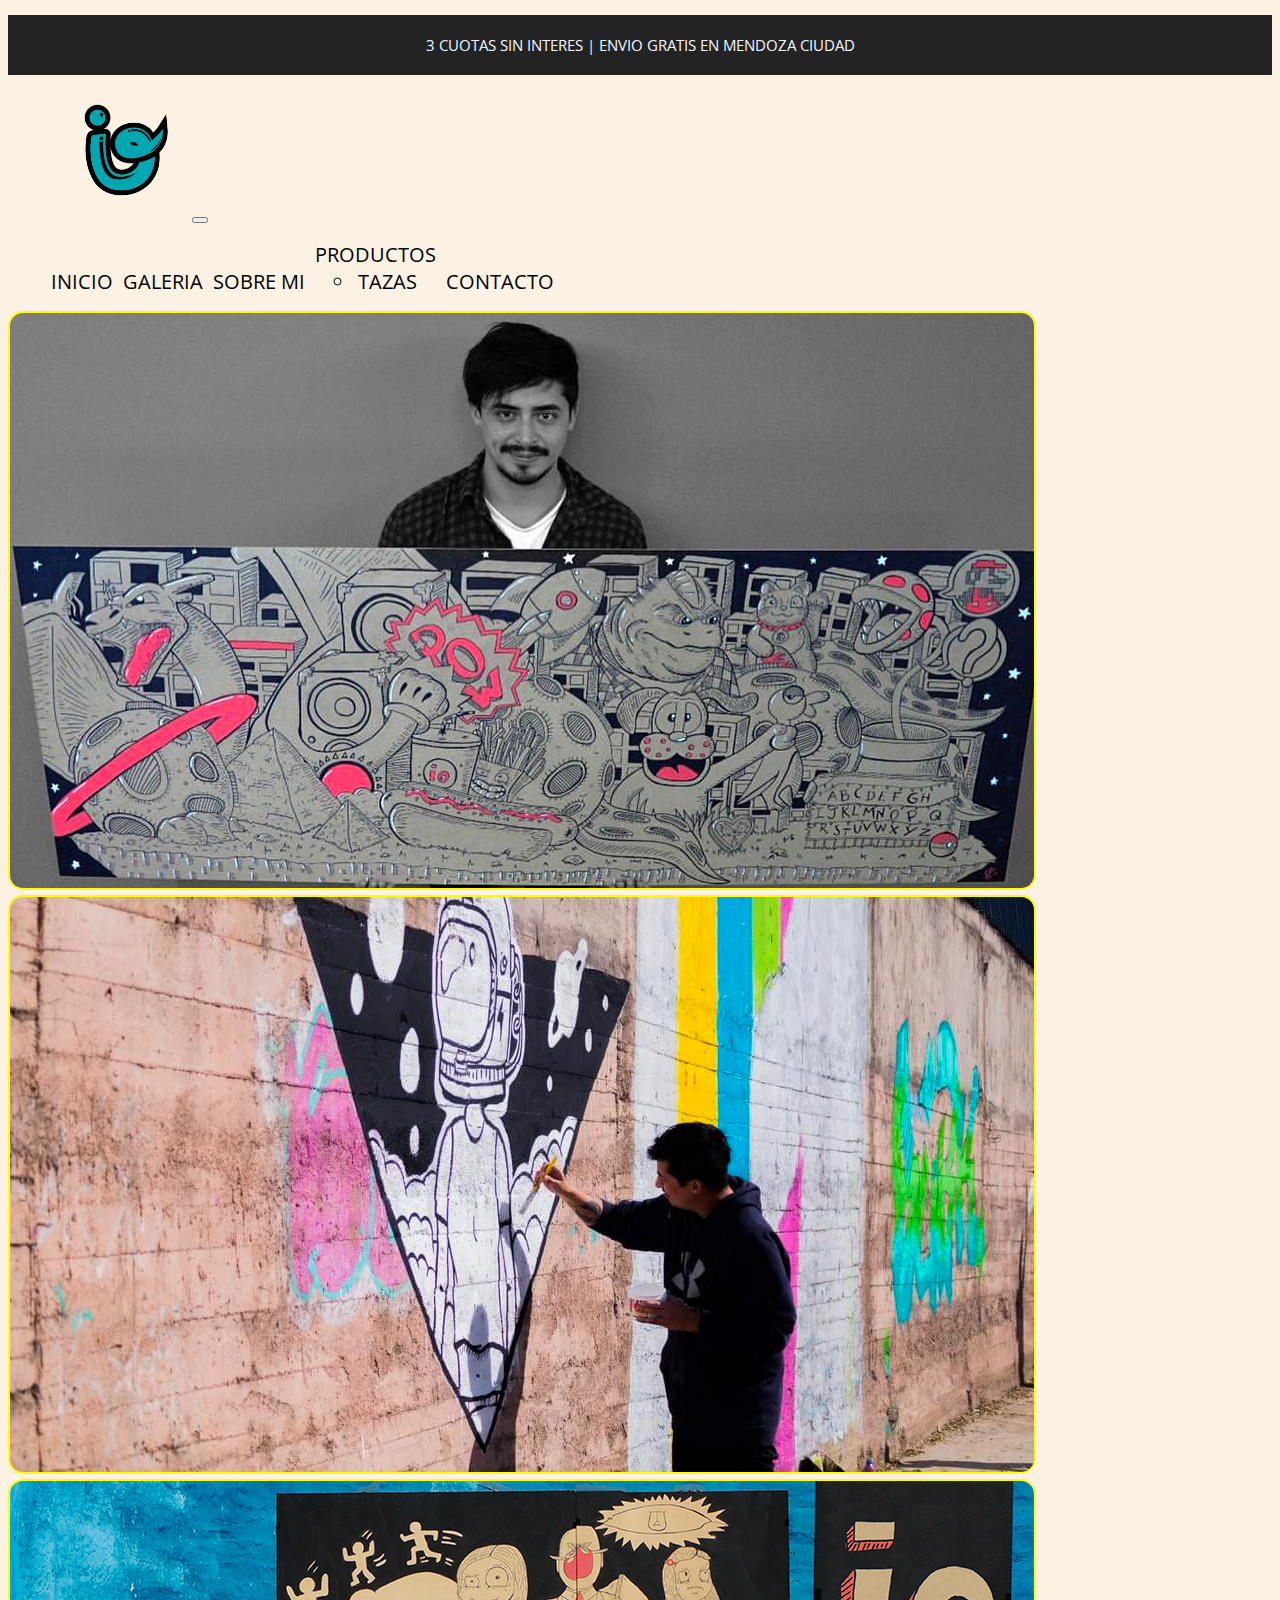
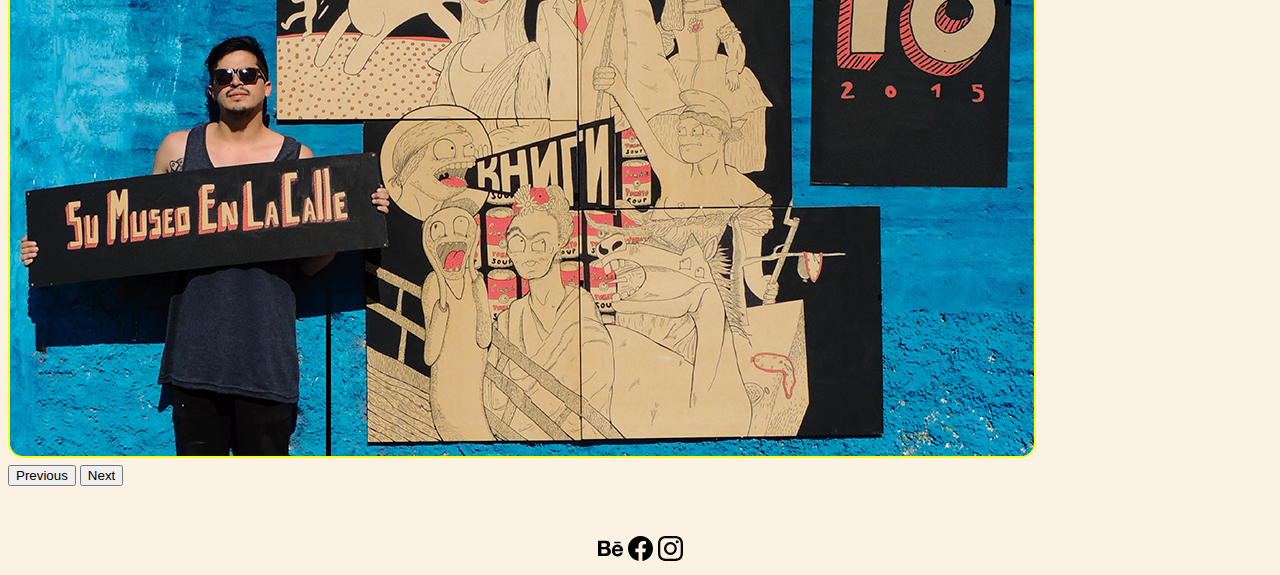
<file: index.html>
<!DOCTYPE html>
<html lang="es">

<head>
    <meta charset="UTF-8">
    <meta name="viewport" content="width=device-width, initial-scale=1.0">
    <title>Luis Arzabe | ioArt</title>

    <!-- BS CSS -->
    <link href="https://cdn.jsdelivr.net/npm/bootstrap@5.3.1/dist/css/bootstrap.min.css" rel="stylesheet"
        integrity="sha384-4bw+/aepP/YC94hEpVNVgiZdgIC5+VKNBQNGCHeKRQN+PtmoHDEXuppvnDJzQIu9" crossorigin="anonymous">

    <!-- css -->
    <link rel="stylesheet" href="css/estilo.css">
    <link href="https://fonts.googleapis.com/css2?family=Open+Sans&family=Roboto:wght@100&display=swap"
        rel="stylesheet">
</head>

<body class="container-fluid mibody">

    <div class="banner container-fluid">
        <p class="textobanner"> 3 cuotas sin interes | envio gratis en mendoza ciudad </p>
    </div>

    <header class="navbar navbar-expand-lg mifondo container-fluid">

        <a class="navbar-brand " href="index.html">
            <img class="milogo" src="img/logo-io.png" alt="logotipo Luis Arzabe">
        </a>

        <!-- menu burger -->

        <button class="navbar-toggler mx-auto" type="button" data-bs-toggle="collapse"
            data-bs-target="#navbarSupportedContent" aria-controls="navbarSupportedContent" aria-expanded="false"
            aria-label="Toggle navigation">
            <span class="navbar-toggler-icon"></span>
        </button>

        <nav class="collapse navbar-collapse ms-auto" id="navbarSupportedContent">
            <ul class="navbar-nav ms-auto mb-2 mb-lg-0">
                <li class="nav-item itemlista">
                    <a class="nav-link" href="index.html">Inicio</a>
                </li>
                <li class="nav-item itemlista">
                    <a class="nav-link" href="html/galeria.html">Galeria</a>
                </li>
                <li class="nav-item itemlista">
                    <a class="nav-link" href="html/sobremi.html">Sobre Mi</a>
                </li>
                <li class="nav-item itemlista dropdown">
                    <a class="nav-link dropdown-toggle" href="html/productos.html" role="button" data-bs-toggle="dropdown"
                        aria-expanded="false">Productos</a>
                    <ul class="dropdown-menu">
                        <li><a class="dropdown-item itemlista mifondo" href="html/productos.html">Tazas</a></li>
                    </ul>
                </li>
                <li class="nav-item itemlista">
                    <a class="nav-link" href="html/contacto.html">Contacto</a>
                </li>
            </ul>
        </nav>

    </header>


    <div id="carouselExample" class="carousel slide container-fluid">
        <div class="carousel-inner">
            <div class="carousel-item active">
                <img src="img/slide1.png" class="d-block w-90 mx-auto img-fluid fotoppal"
                    alt="Foto de Luis con un cuadro">
            </div>
            <div class="carousel-item">
                <img src="img/slide2.png" class="d-block w-90 mx-auto img-fluid fotoppal"
                    alt="Foto de Luis pintando un mural">
            </div>
            <div class="carousel-item">
                <img src="img/slide3.png" class="d-block w-90 fotoppal mx-auto img-fluid"
                    alt="Foto luis en galeria callejera">
            </div>
        </div>

        <button class="carousel-control-prev" type="button" data-bs-target="#carouselExample" data-bs-slide="prev">
            <span class="carousel-control-prev-icon" aria-hidden="true"></span>
            <span class="visually-hidden">Previous</span>
        </button>
        <button class="carousel-control-next" type="button" data-bs-target="#carouselExample" data-bs-slide="next">
            <span class="carousel-control-next-icon" aria-hidden="true"></span>
            <span class="visually-hidden">Next</span>
        </button>
    </div>

    <footer>
        <div class="pie container-fluid">
            <a
                href="https://www.behance.net/io_luis_arzabe/?fbclid=PAAabXG5lBUyB85n5jQpWvxSo9eHrebAkjraEjE51rVV4_zbUDzNpOABOMSJc"><svg
                    xmlns="http://www.w3.org/2000/svg" width="25" height="25" fill="currentColor" class="bi bi-behance"
                    viewBox="0 0 16 16">
                    <path
                        d="M4.654 3c.461 0 .887.035 1.278.14.39.07.711.216.996.391.286.176.497.426.641.747.14.32.216.711.216 1.137 0 .496-.106.922-.356 1.242-.215.32-.566.606-.997.817.606.176 1.067.496 1.348.922.281.426.461.957.461 1.563 0 .496-.105.922-.285 1.278a2.317 2.317 0 0 1-.782.887c-.32.215-.711.39-1.137.496a5.329 5.329 0 0 1-1.278.176L0 12.803V3h4.654zm-.285 3.978c.39 0 .71-.105.957-.285.246-.18.355-.497.355-.887 0-.216-.035-.426-.105-.567a.981.981 0 0 0-.32-.355 1.84 1.84 0 0 0-.461-.176c-.176-.035-.356-.035-.567-.035H2.17v2.31c0-.005 2.2-.005 2.2-.005zm.105 4.193c.215 0 .426-.035.606-.07.176-.035.356-.106.496-.216s.25-.215.356-.39c.07-.176.14-.391.14-.641 0-.496-.14-.852-.426-1.102-.285-.215-.676-.32-1.137-.32H2.17v2.734h2.305v.005zm6.858-.035c.286.285.711.426 1.278.426.39 0 .746-.106 1.032-.286.285-.215.46-.426.53-.64h1.74c-.286.851-.712 1.457-1.278 1.848-.566.355-1.243.566-2.06.566a4.135 4.135 0 0 1-1.527-.285 2.827 2.827 0 0 1-1.137-.782 2.851 2.851 0 0 1-.712-1.172c-.175-.461-.25-.957-.25-1.528 0-.531.07-1.032.25-1.493.18-.46.426-.852.747-1.207.32-.32.711-.606 1.137-.782a4.018 4.018 0 0 1 1.493-.285c.606 0 1.137.105 1.598.355.46.25.817.532 1.102.958.285.39.496.851.641 1.348.07.496.105.996.07 1.563h-5.15c0 .58.21 1.11.496 1.396zm2.24-3.732c-.25-.25-.642-.391-1.103-.391-.32 0-.566.07-.781.176-.215.105-.356.25-.496.39a.957.957 0 0 0-.25.497c-.036.175-.07.32-.07.46h3.196c-.07-.526-.25-.882-.497-1.132zm-3.127-3.728h3.978v.957h-3.978v-.957z" />
                </svg></a>
            <a href="https://www.facebook.com/luis.arzabe.ilustracion?mibextid=ZbWKwL"><svg
                    xmlns="http://www.w3.org/2000/svg" width="25" height="25" fill="currentColor" class="bi bi-facebook"
                    viewBox="0 0 16 16">
                    <path
                        d="M16 8.049c0-4.446-3.582-8.05-8-8.05C3.58 0-.002 3.603-.002 8.05c0 4.017 2.926 7.347 6.75 7.951v-5.625h-2.03V8.05H6.75V6.275c0-2.017 1.195-3.131 3.022-3.131.876 0 1.791.157 1.791.157v1.98h-1.009c-.993 0-1.303.621-1.303 1.258v1.51h2.218l-.354 2.326H9.25V16c3.824-.604 6.75-3.934 6.75-7.951z" />
                </svg></a>
            <a href="https://instagram.com/luis_arzabe?igshid=MzRlODBiNWFlZA=="><svg xmlns="http://www.w3.org/2000/svg"
                    width="25" height="25" fill="currentColor" class="bi bi-instagram" viewBox="0 0 16 16">
                    <path
                        d="M8 0C5.829 0 5.556.01 4.703.048 3.85.088 3.269.222 2.76.42a3.917 3.917 0 0 0-1.417.923A3.927 3.927 0 0 0 .42 2.76C.222 3.268.087 3.85.048 4.7.01 5.555 0 5.827 0 8.001c0 2.172.01 2.444.048 3.297.04.852.174 1.433.372 1.942.205.526.478.972.923 1.417.444.445.89.719 1.416.923.51.198 1.09.333 1.942.372C5.555 15.99 5.827 16 8 16s2.444-.01 3.298-.048c.851-.04 1.434-.174 1.943-.372a3.916 3.916 0 0 0 1.416-.923c.445-.445.718-.891.923-1.417.197-.509.332-1.09.372-1.942C15.99 10.445 16 10.173 16 8s-.01-2.445-.048-3.299c-.04-.851-.175-1.433-.372-1.941a3.926 3.926 0 0 0-.923-1.417A3.911 3.911 0 0 0 13.24.42c-.51-.198-1.092-.333-1.943-.372C10.443.01 10.172 0 7.998 0h.003zm-.717 1.442h.718c2.136 0 2.389.007 3.232.046.78.035 1.204.166 1.486.275.373.145.64.319.92.599.28.28.453.546.598.92.11.281.24.705.275 1.485.039.843.047 1.096.047 3.231s-.008 2.389-.047 3.232c-.035.78-.166 1.203-.275 1.485a2.47 2.47 0 0 1-.599.919c-.28.28-.546.453-.92.598-.28.11-.704.24-1.485.276-.843.038-1.096.047-3.232.047s-2.39-.009-3.233-.047c-.78-.036-1.203-.166-1.485-.276a2.478 2.478 0 0 1-.92-.598 2.48 2.48 0 0 1-.6-.92c-.109-.281-.24-.705-.275-1.485-.038-.843-.046-1.096-.046-3.233 0-2.136.008-2.388.046-3.231.036-.78.166-1.204.276-1.486.145-.373.319-.64.599-.92.28-.28.546-.453.92-.598.282-.11.705-.24 1.485-.276.738-.034 1.024-.044 2.515-.045v.002zm4.988 1.328a.96.96 0 1 0 0 1.92.96.96 0 0 0 0-1.92zm-4.27 1.122a4.109 4.109 0 1 0 0 8.217 4.109 4.109 0 0 0 0-8.217zm0 1.441a2.667 2.667 0 1 1 0 5.334 2.667 2.667 0 0 1 0-5.334z" />
                </svg></a>
        </div>

    </footer>

    <script src="https://cdn.jsdelivr.net/npm/bootstrap@5.3.1/dist/js/bootstrap.bundle.min.js"
        integrity="sha384-HwwvtgBNo3bZJJLYd8oVXjrBZt8cqVSpeBNS5n7C8IVInixGAoxmnlMuBnhbgrkm"
        crossorigin="anonymous"></script>
</body>

</html>
</file>
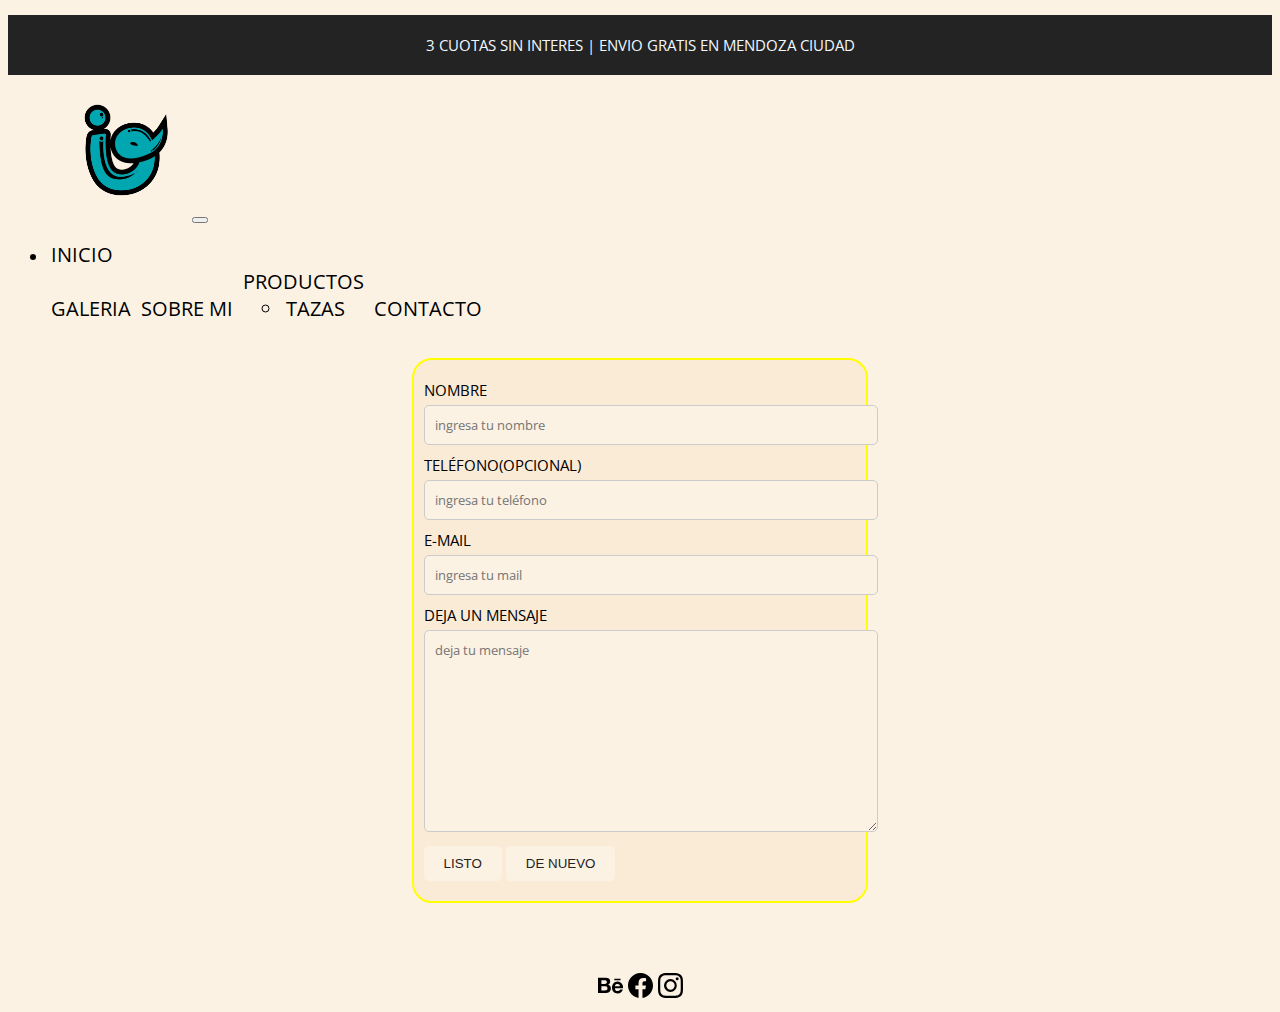
<file: html/contacto.html>
<!DOCTYPE html>
<html lang="en">

<head>

    <meta charset="UTF-8">
    <meta name="viewport" content="width=device-width, initial-scale=1.0">
    <title>Luis Arzabe | ioArt</title>

    <!-- BS CSS -->
    <link href="https://cdn.jsdelivr.net/npm/bootstrap@5.3.1/dist/css/bootstrap.min.css" rel="stylesheet"
        integrity="sha384-4bw+/aepP/YC94hEpVNVgiZdgIC5+VKNBQNGCHeKRQN+PtmoHDEXuppvnDJzQIu9" crossorigin="anonymous">

    <!-- css -->
    <link rel="stylesheet" href="../css/estilo.css">

    <link href="https://fonts.googleapis.com/css2?family=Open+Sans&family=Roboto:wght@100&display=swap"
        rel="stylesheet">
</head>

<body class="container-fluid mibody">

    <div class="banner container-fluid">
        <p class="textobanner"> 3 cuotas sin interes | envio gratis en mendoza ciudad </p>
    </div>

    <header class="navbar navbar-expand-lg mifondo container-fluid">
        
        <a class="navbar-brand " href="../index.html">
            <img class="milogo" src="../img/logo-io.png" alt="logotipo Luis Arzabe">
        </a>

        <!-- menu burger -->
        <button class="navbar-toggler mx-auto" type="button" data-bs-toggle="collapse"
            data-bs-target="#navbarSupportedContent" aria-controls="navbarSupportedContent" aria-expanded="false"
            aria-label="Toggle navigation">
            <span class="navbar-toggler-icon"></span>
        </button>

        <nav class="collapse navbar-collapse" id="navbarSupportedContent">
            <ul class="navbar-nav ms-auto mb-0 mb-lg-0">
                <li class="nav-item">
                    <a class="nav-link itemlista" href="../index.html">Inicio</a>
                </li>
                <li class="nav-item itemlista">
                    <a class="nav-link" href="../html/galeria.html">Galeria</a>
                </li>
                <li class="nav-item itemlista">
                    <a class="nav-link " href="../html/sobremi.html">Sobre Mi</a>
                </li>
                <li class="nav-item  itemlista dropdown">
                    <a class="nav-link dropdown-toggle" href="#" role="button" data-bs-toggle="dropdown"
                        aria-expanded="false">Productos</a>
                    <ul class="dropdown-menu">
                        <li><a class="dropdown-item itemlista mifondo" href="../html/productos.html">Tazas</a></li>
                    </ul>
                </li>
                <li class="nav-item itemlista">
                    <a class="nav-link" href="contacto.html">Contacto</a>
                </li>
            </ul>
        </nav>

    </header>

<main class="contenedorFormulario mx-auto">

     <div class="formulario mx-auto">
            <form>

                <label for="nombre">Nombre</label>
                <input type="text" id="nombre" placeholder="Ingresa tu nombre">

                <label for="telefono">Teléfono(opcional) </label>
                <input type="text" id="telefono" placeholder="Ingresa tu teléfono">

                <label for="email">E-mail</label>
                <input type="email" id="email" placeholder="Ingresa tu mail">

                <label for="info">Deja un mensaje</label>
                <textarea name="mensaje" id="info" placeholder="deja tu mensaje" cols="25" rows="10"></textarea>

                <input class="ms-auto" type="button" value="LISTO">
                <input class="ms-auto" type="reset" value="DE NUEVO">

            </form>
        </div>
    </main>
    <footer>
        <div class="pie container-fluid">
            <a
                href="https://www.behance.net/io_luis_arzabe/?fbclid=PAAabXG5lBUyB85n5jQpWvxSo9eHrebAkjraEjE51rVV4_zbUDzNpOABOMSJc"><svg
                    xmlns="http://www.w3.org/2000/svg" width="25" height="25" fill="currentColor" class="bi bi-behance"
                    viewBox="0 0 16 16">
                    <path
                        d="M4.654 3c.461 0 .887.035 1.278.14.39.07.711.216.996.391.286.176.497.426.641.747.14.32.216.711.216 1.137 0 .496-.106.922-.356 1.242-.215.32-.566.606-.997.817.606.176 1.067.496 1.348.922.281.426.461.957.461 1.563 0 .496-.105.922-.285 1.278a2.317 2.317 0 0 1-.782.887c-.32.215-.711.39-1.137.496a5.329 5.329 0 0 1-1.278.176L0 12.803V3h4.654zm-.285 3.978c.39 0 .71-.105.957-.285.246-.18.355-.497.355-.887 0-.216-.035-.426-.105-.567a.981.981 0 0 0-.32-.355 1.84 1.84 0 0 0-.461-.176c-.176-.035-.356-.035-.567-.035H2.17v2.31c0-.005 2.2-.005 2.2-.005zm.105 4.193c.215 0 .426-.035.606-.07.176-.035.356-.106.496-.216s.25-.215.356-.39c.07-.176.14-.391.14-.641 0-.496-.14-.852-.426-1.102-.285-.215-.676-.32-1.137-.32H2.17v2.734h2.305v.005zm6.858-.035c.286.285.711.426 1.278.426.39 0 .746-.106 1.032-.286.285-.215.46-.426.53-.64h1.74c-.286.851-.712 1.457-1.278 1.848-.566.355-1.243.566-2.06.566a4.135 4.135 0 0 1-1.527-.285 2.827 2.827 0 0 1-1.137-.782 2.851 2.851 0 0 1-.712-1.172c-.175-.461-.25-.957-.25-1.528 0-.531.07-1.032.25-1.493.18-.46.426-.852.747-1.207.32-.32.711-.606 1.137-.782a4.018 4.018 0 0 1 1.493-.285c.606 0 1.137.105 1.598.355.46.25.817.532 1.102.958.285.39.496.851.641 1.348.07.496.105.996.07 1.563h-5.15c0 .58.21 1.11.496 1.396zm2.24-3.732c-.25-.25-.642-.391-1.103-.391-.32 0-.566.07-.781.176-.215.105-.356.25-.496.39a.957.957 0 0 0-.25.497c-.036.175-.07.32-.07.46h3.196c-.07-.526-.25-.882-.497-1.132zm-3.127-3.728h3.978v.957h-3.978v-.957z" />
                </svg></a>
            <a href="https://www.facebook.com/luis.arzabe.ilustracion?mibextid=ZbWKwL"><svg
                    xmlns="http://www.w3.org/2000/svg" width="25" height="25" fill="currentColor" class="bi bi-facebook"
                    viewBox="0 0 16 16">
                    <path
                        d="M16 8.049c0-4.446-3.582-8.05-8-8.05C3.58 0-.002 3.603-.002 8.05c0 4.017 2.926 7.347 6.75 7.951v-5.625h-2.03V8.05H6.75V6.275c0-2.017 1.195-3.131 3.022-3.131.876 0 1.791.157 1.791.157v1.98h-1.009c-.993 0-1.303.621-1.303 1.258v1.51h2.218l-.354 2.326H9.25V16c3.824-.604 6.75-3.934 6.75-7.951z" />
                </svg></a>
            <a href="https://instagram.com/luis_arzabe?igshid=MzRlODBiNWFlZA=="><svg xmlns="http://www.w3.org/2000/svg"
                    width="25" height="25" fill="currentColor" class="bi bi-instagram" viewBox="0 0 16 16">
                    <path
                        d="M8 0C5.829 0 5.556.01 4.703.048 3.85.088 3.269.222 2.76.42a3.917 3.917 0 0 0-1.417.923A3.927 3.927 0 0 0 .42 2.76C.222 3.268.087 3.85.048 4.7.01 5.555 0 5.827 0 8.001c0 2.172.01 2.444.048 3.297.04.852.174 1.433.372 1.942.205.526.478.972.923 1.417.444.445.89.719 1.416.923.51.198 1.09.333 1.942.372C5.555 15.99 5.827 16 8 16s2.444-.01 3.298-.048c.851-.04 1.434-.174 1.943-.372a3.916 3.916 0 0 0 1.416-.923c.445-.445.718-.891.923-1.417.197-.509.332-1.09.372-1.942C15.99 10.445 16 10.173 16 8s-.01-2.445-.048-3.299c-.04-.851-.175-1.433-.372-1.941a3.926 3.926 0 0 0-.923-1.417A3.911 3.911 0 0 0 13.24.42c-.51-.198-1.092-.333-1.943-.372C10.443.01 10.172 0 7.998 0h.003zm-.717 1.442h.718c2.136 0 2.389.007 3.232.046.78.035 1.204.166 1.486.275.373.145.64.319.92.599.28.28.453.546.598.92.11.281.24.705.275 1.485.039.843.047 1.096.047 3.231s-.008 2.389-.047 3.232c-.035.78-.166 1.203-.275 1.485a2.47 2.47 0 0 1-.599.919c-.28.28-.546.453-.92.598-.28.11-.704.24-1.485.276-.843.038-1.096.047-3.232.047s-2.39-.009-3.233-.047c-.78-.036-1.203-.166-1.485-.276a2.478 2.478 0 0 1-.92-.598 2.48 2.48 0 0 1-.6-.92c-.109-.281-.24-.705-.275-1.485-.038-.843-.046-1.096-.046-3.233 0-2.136.008-2.388.046-3.231.036-.78.166-1.204.276-1.486.145-.373.319-.64.599-.92.28-.28.546-.453.92-.598.282-.11.705-.24 1.485-.276.738-.034 1.024-.044 2.515-.045v.002zm4.988 1.328a.96.96 0 1 0 0 1.92.96.96 0 0 0 0-1.92zm-4.27 1.122a4.109 4.109 0 1 0 0 8.217 4.109 4.109 0 0 0 0-8.217zm0 1.441a2.667 2.667 0 1 1 0 5.334 2.667 2.667 0 0 1 0-5.334z" />
                </svg></a>
        </div>

    </footer>

    <script src="https://cdn.jsdelivr.net/npm/bootstrap@5.3.1/dist/js/bootstrap.bundle.min.js"
        integrity="sha384-HwwvtgBNo3bZJJLYd8oVXjrBZt8cqVSpeBNS5n7C8IVInixGAoxmnlMuBnhbgrkm"
        crossorigin="anonymous"></script>
</body>

</html>
</file>
<file: css/estilo.css>
@import url('https://fonts.googleapis.com/css2?family=Open+Sans&family=Roboto:wght@100&display=swap');

.mibody {
    font-family: 'Open Sans', sans-serif;
    color: black;
    background-color: rgb(252, 242, 228);
    /* margin: 0; */
}

/* header */

.milogo {
    height: 130px;
    cursor: pointer;
    margin-left: 50px;
    margin-top: 20;
}

.mifondo {
    background-color: rgb(252, 242, 228);
}

.banner {
    background-color: rgb(36, 35, 35);
    color: rgb(238, 238, 228);
    width: 100%;
    top: 0
}

.textobanner {
    color: aliceblue;
    font-size: 15px;
    text-transform: uppercase;
}

.itemlista {
    display: inline-block;
    text-transform: uppercase;
    text-decoration: none;
    font-size: 20px;
    margin: 0px 3px;
    color: black
}

.menuburger {
    padding-right: 50px;
}

/* index */

.fotoppal {
    border: yellow solid 2px;
    border-radius: 15px;
    object-fit: contain;
    height: 575px;
}

/* Contacto */

.contenedorFormulario {
    margin: 10px 200px 10px 200px;
    padding: 20px 10px;
    display: flex;
    flex-direction: column;
    align-items: center;
    justify-content: center;
}

.tituloFormulario {
    font-size: 25px;
    text-transform: uppercase;

}

.formulario {
    display: grid;
    flex-direction: row;
    margin: 10px 200px 10px 200px;
    background-color: antiquewhite;
    border: yellow 2px solid;
    border-radius: 20px;
    padding: 20px 10px;
    font-size: 15px;
    text-transform: uppercase;
    max-width: 500px;
    margin: 0 auto;
}

label {
    display: block;
    margin-bottom: 5px;
    text-transform: uppercase;

}


input[type="text"],
input[type="email"],
textarea {

    width: 100%;
    padding: 10px;
    margin-bottom: 10px;
    border: 1px solid #ccc;
    border-radius: 5px;
    font-family: inherit;
    color: black;
    text-transform:lowercase;
    font-size: 10;
    background-color: rgb(252, 242, 228);

}

input[type="button"],
input[type="reset"] {
    background-color: rgb(252, 242, 228);
    color: rgb(36, 35, 35);
    padding: 10px 20px;
    border: none;
    border-radius: 5px;
    cursor: pointer;
}

input[type="button"]:hover,
input[type="reset"]:hover {
    background-color: rgb(247, 247, 62);
}

.pie {
    font-size: 20px;
    text-align: center;
    border: 1px;
    margin-top: 50px;

}

a {
    text-decoration: none;
    color: black;
}

/* sombre mi */

.sobremi {
    display: flex;
    flex-direction: row;
    flex-wrap: wrap;
    align-items: center;
    justify-content: center;
    gap: 10px;
    object-fit: contain;
    margin-top: 50p
}

.imagensobremi {
    max-width: 100%;
    height: auto;
    border-radius: 10px;
    border: yellow 2px solid;
    flex: 1;

}

.textosobremi {
    flex: 1;
    border: yellow 2px solid;
    border-radius: 10px;
    width: 100%;
    height: auto;
    text-align: center;
    display: flex;

}

p {
    font-size: 20px;
    text-align: center;
    text-justify: center;
    flex: 1;
    padding: 20px;
}


/* galeria */

.contenedorGaleria {
    display: grid;
    /* grid-template-columns: repeat(5, 1fr); */
    grid-template-columns: repeat(auto-fit, minmax(200px, 1fr));
    grid-auto-rows: 300px;
    padding: 15px;
    grid-gap: 10px;
    box-sizing: border-box;
}

@media (max-width: 700px) {
    .contenedorGaleria {
        grid-template-columns: 1fr;
    }
}

.itemGaleria {
    border: solid yellow 2px;
    border-radius: 20px;
    width: 100%;
    margin-bottom: 20px; 
    box-sizing: border-box;

}

.imgGaleria {
    width: 100%;
    height: 100%;
    object-fit: cover;
    border-radius: 20px;
}

.itemGaleria:nth-child(1) {
    grid-row-start: span 2;
    grid-column-start: span 2;
}

.itemGaleria:nth-child(4) {
    grid-row-start: span 2;

}

.itemGaleria:nth-child(6) {
    grid-row-start: span 3;
    grid-column-end: span 2;
}

.itemGaleria:nth-child(8) {
    grid-column-start: span 2;
}

.itemGaleria:nth-child(9) {
    grid-row-start: span 2;
}

.itemGaleria:nth-child(12) {
    grid-row: span 2;
}

.itemGaleria:nth-child(17) {
    grid-column: span 2;
}

.itemGaleria:nth-child(18) {
    grid-column-start: span 2;
}

.itemGaleria:nth-child(19) {
    grid-column: span 2;
    grid-row: span 2;
}

.itemGaleria:nth-child(22) {
    grid-row-start: span 2;
}

.itemGaleria:nth-child(26) {
    grid-column: span 2;
}

.itemGaleria:nth-child(27) {
    grid-column: span 2;
}

/* productos */

.contenedor {
    display: grid;
    grid-template-columns: 1fr 1fr 1fr 1fr;
    grid-template-rows: 1fr 1fr;
    gap: 10px;
    justify-items: center;
    align-items: center;
}

.tarjeta{
    padding: 8%;
}
.titulotarjeta{
    text-transform: uppercase;
}

.fototarjeta{
    border: yellow 2px solid;
}
.productos {
    display: flex;
    flex-direction: column;
    justify-items: center;
    align-items: center;
    width: 300px;
    height: 350px;
    /* border: rgb(10, 10, 10) solid 2px; */
    border-radius: 5px;
    /* padding: 20px; */
    margin: 15px;
    box-shadow: rgba(0, 0, 0, 0.1);
    /* background-color: white; */
    padding: 50px;

}

.fotoproducto {
    width: 290px;
    /* border-radius: 10px; */
    object-fit: cover;
    border: yellow 2px solid;
    border-radius: 10px;

}

.precio {
    color: black;
    text-transform: uppercase;
    margin: 0px;
}

.descripcionproducto {
    text-transform: uppercase;
    text-decoration: none;
    font-size: larger;
    margin: 3px;
}
</file>
